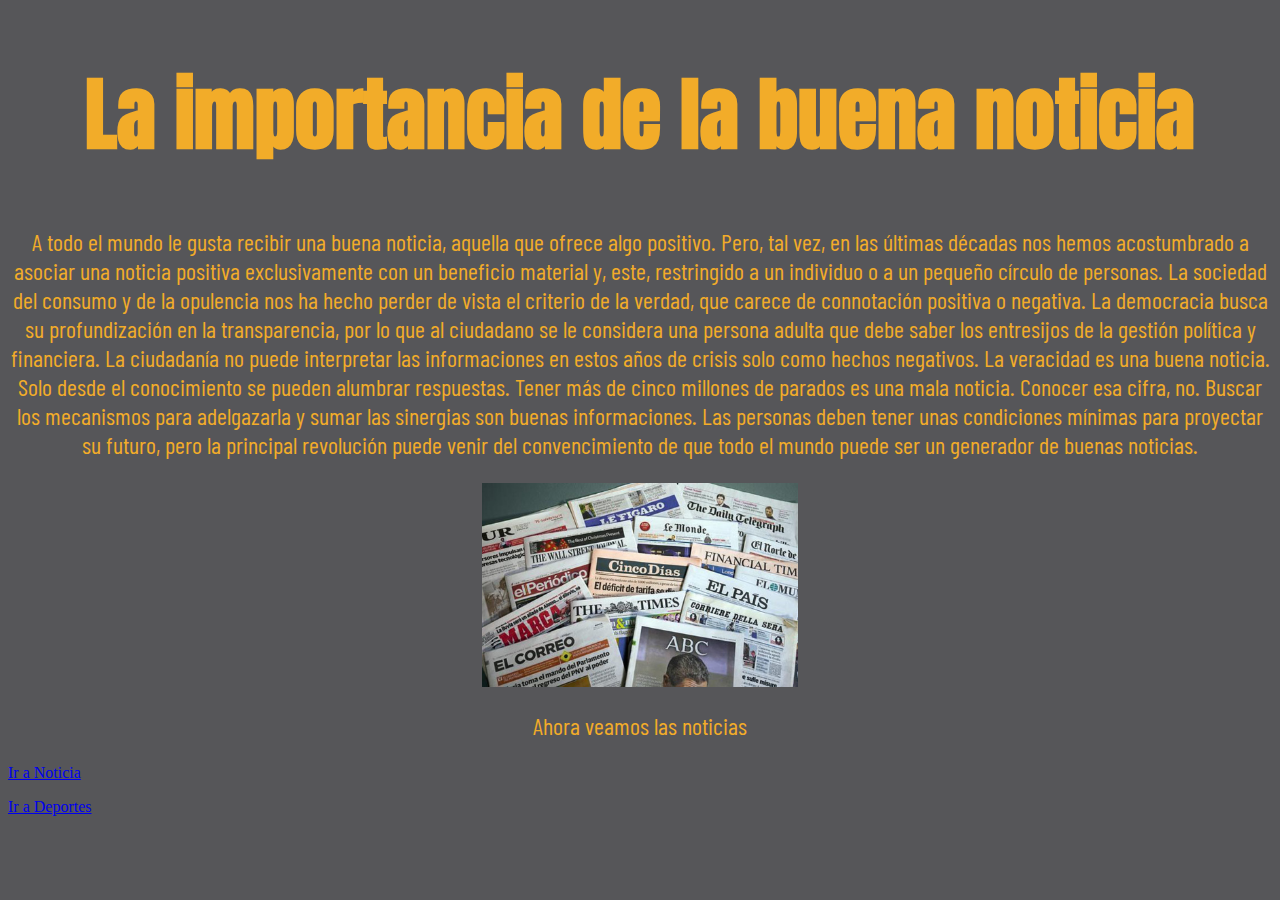
<file: Noticia complea/index.html>
<!doctype html>
<html>
<head>
<meta charset="utf-8">
<title>NOTICIA</title>
	<link rel="stylesheet" href="Estilo/estilo.css"
</head>

<body>
	
	<h1>La importancia de la buena noticia</h1>
	<p class="alternativo"> A todo el mundo le gusta recibir una buena noticia, aquella que ofrece algo positivo. Pero, tal vez, en las últimas décadas nos hemos acostumbrado a asociar una noticia positiva exclusivamente con un beneficio material y, este, restringido a un individuo o a un pequeño círculo de personas. La sociedad del consumo y de la opulencia nos ha hecho perder de vista el criterio de la verdad, que carece de connotación positiva o negativa.

La democracia busca su profundización en la transparencia, por lo que al ciudadano se le considera una persona adulta que debe saber los entresijos de la gestión política y financiera. La ciudadanía no puede interpretar las informaciones en estos años de crisis solo como hechos negativos. La veracidad es una buena noticia. Solo desde el conocimiento se pueden alumbrar respuestas. Tener más de cinco millones de parados es una mala noticia. Conocer esa cifra, no. Buscar los mecanismos para adelgazarla y sumar las sinergias son buenas informaciones. Las personas deben tener unas condiciones mínimas para proyectar su futuro, pero la principal revolución puede venir del convencimiento de que todo el mundo puede ser un generador de buenas noticias.</p>
	<img src="imagenes/abc-es-13-930x600.jpg" class="imagenalcentro">
	<p class="noticias"> Ahora veamos las noticias</p>
</body>
	<body  bgcolor="#565659"></body>
	<a href="Noticia/index.html"> Ir a Noticia</p>
	<a href="Deportes/index.html"> Ir a Deportes</p>
</html>
</file>
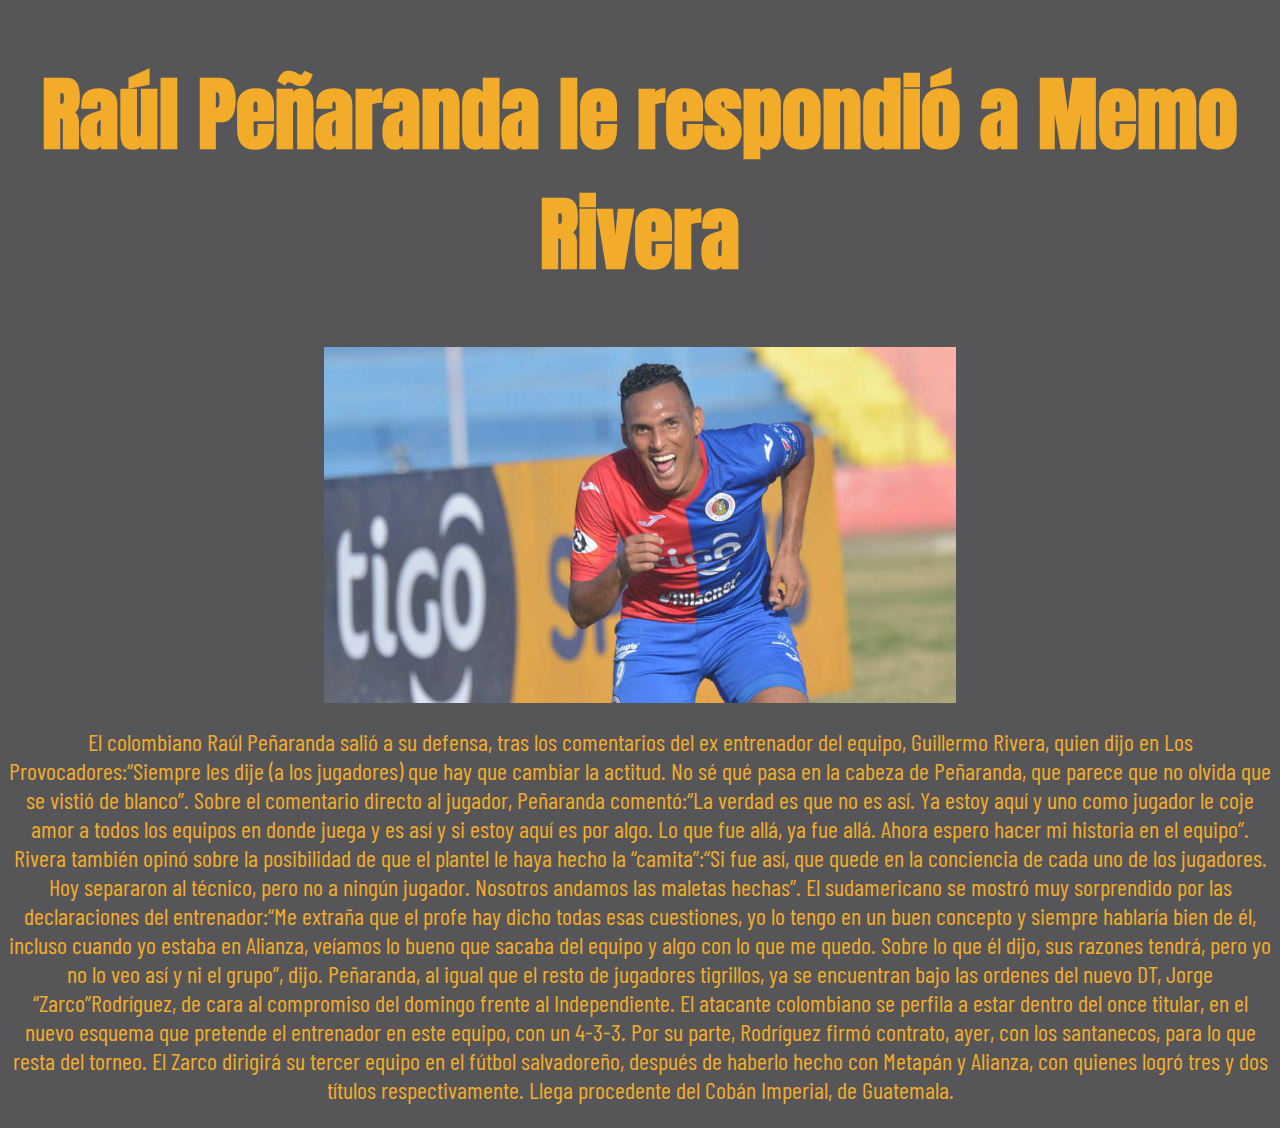
<file: Noticia complea/Deportes/index.html>
<!doctype html>
<html>
<head>
<meta charset="utf-8">
<title>Deportes</title>
<link rel="stylesheet" href="Estilo/estilo.css"
</head>

<body>
	<h1>Raúl Peñaranda le respondió a Memo Rivera</h1>
	<img src="imagenes/Peñaranda-OK.jpg" class="imagenalcentro">
	<p class="alternativo"> El colombiano Raúl Peñaranda salió a su defensa, tras los comentarios del ex entrenador del equipo, Guillermo Rivera, quien dijo en Los Provocadores:“Siempre les dije (a los jugadores) que hay que cambiar la actitud. No sé qué pasa en la cabeza de Peñaranda, que parece que no olvida que se vistió de blanco”.

Sobre el comentario directo al jugador, Peñaranda comentó:“La verdad es que no es así. Ya estoy aquí y uno como jugador le coje amor a todos los equipos en donde juega y es así y si estoy aquí es por algo. Lo que fue allá, ya fue allá. Ahora espero hacer mi historia en el equipo”.

Rivera también opinó sobre la posibilidad de que el plantel le haya hecho la “camita”:“Si fue así, que quede en la conciencia de cada uno de los jugadores. Hoy separaron al técnico, pero no a ningún jugador. Nosotros andamos las maletas hechas”.

El sudamericano se mostró muy sorprendido por las declaraciones del entrenador:“Me extraña que el profe hay dicho todas esas cuestiones, yo lo tengo en un buen concepto y siempre hablaría bien de él, incluso cuando yo estaba en Alianza, veíamos lo bueno que sacaba del equipo y algo con lo que me quedo. Sobre lo que él dijo, sus razones tendrá, pero yo no lo veo así y ni el grupo”, dijo.

Peñaranda, al igual que el resto de jugadores tigrillos, ya se encuentran bajo las ordenes del nuevo DT, Jorge “Zarco”Rodríguez, de cara al compromiso del domingo frente al Independiente.

El atacante colombiano se perfila a estar dentro del once titular, en el nuevo esquema que pretende el entrenador en este equipo, con un 4-3-3.

Por su parte, Rodríguez firmó contrato, ayer, con los santanecos, para lo que resta del torneo.

El Zarco dirigirá su tercer equipo en el fútbol salvadoreño, después de haberlo hecho con Metapán y Alianza, con quienes logró tres y dos títulos respectivamente. Llega procedente del Cobán Imperial, de Guatemala.</p>
		
</body>
	<body bgcolor="#565659"></body>
</html>
</file>
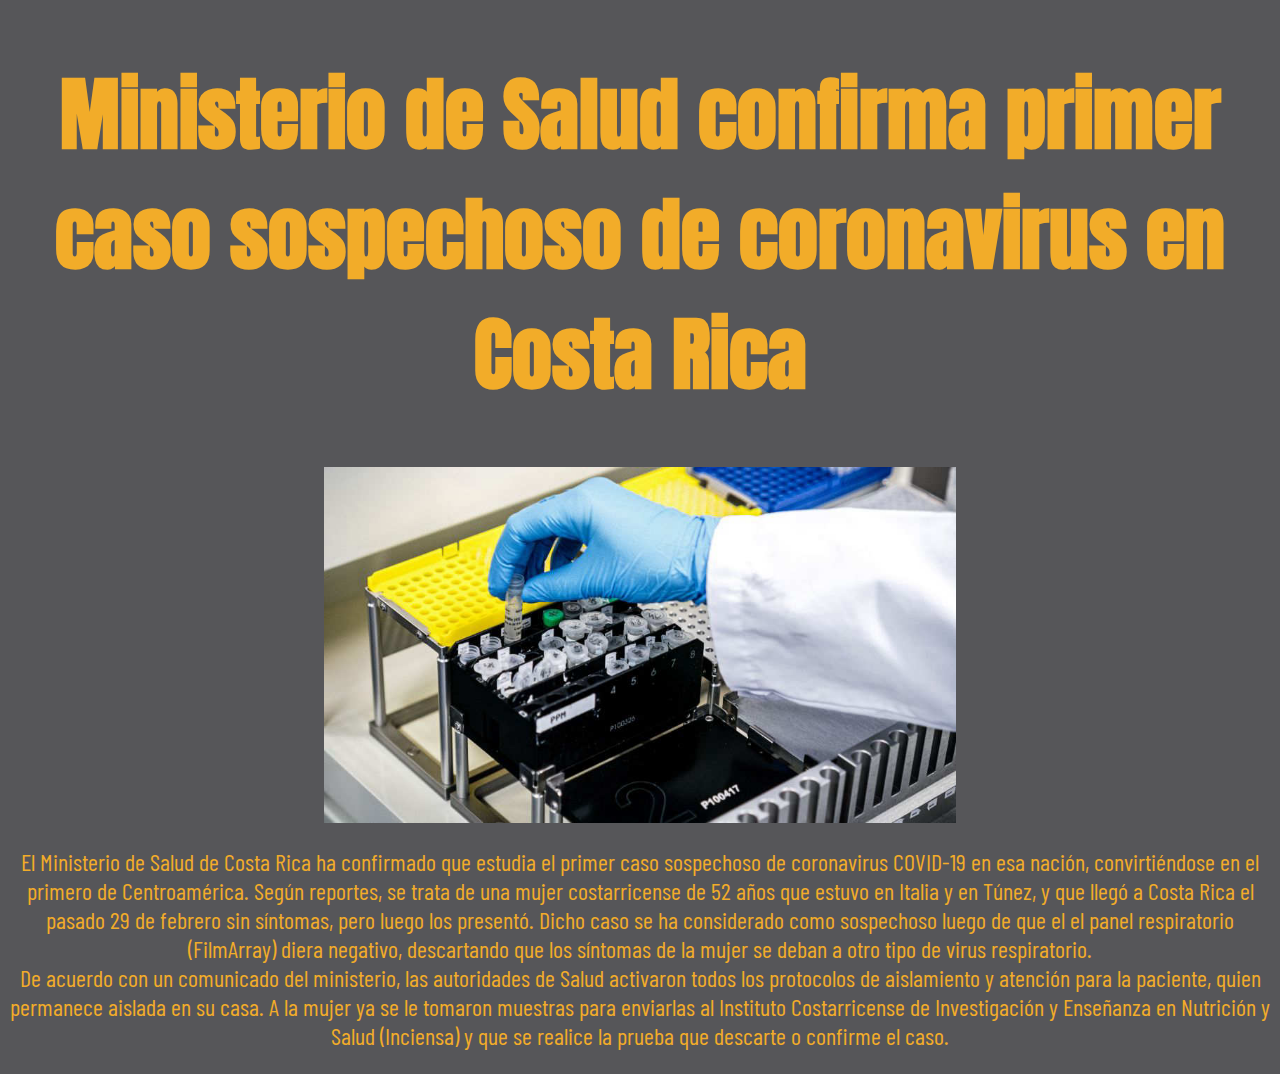
<file: Noticia complea/Noticia/index.html>
<!doctype html>
<html>
<head>
<meta charset="utf-8">
<title>Informativo</title>
	<link rel="stylesheet" href="estilo/estilo.css"
</head>

<body>
	<h1>Ministerio de Salud confirma primer caso sospechoso de coronavirus en Costa Rica</h1>
	<img src="imagen/Coronavirus-12.jpg" class="imagenalcentro">
	<p class="alternativo">El Ministerio de Salud de Costa Rica ha confirmado que estudia el primer caso sospechoso de coronavirus COVID-19 en esa nación, convirtiéndose en el primero de Centroamérica.

Según reportes, se trata de una mujer costarricense de 52 años que estuvo en Italia y en Túnez, y que llegó a Costa Rica el pasado 29 de febrero sin síntomas, pero luego los presentó.

Dicho caso se ha considerado como sospechoso luego de que el el panel respiratorio (FilmArray) diera negativo, descartando que los síntomas de la mujer se deban a otro tipo de virus respiratorio.
	<br>
	De acuerdo con un comunicado del ministerio, las autoridades de Salud activaron todos los protocolos de aislamiento y atención para la paciente, quien permanece aislada en su casa.

A la mujer ya se le tomaron muestras para enviarlas al Instituto Costarricense de Investigación y Enseñanza en Nutrición y Salud (Inciensa) y que se realice la prueba que descarte o confirme el caso.</p>
</body>
	<body bgcolor="#565659"></body>
</html>
</file>
<file: Noticia complea/Estilo/estilo.css>
@charset "utf-8";
@import url('https://fonts.googleapis.com/css?family=Anton&display=swap');
@import url('https://fonts.googleapis.com/css?family=Barlow+Condensed&display=swap');
/* CSS Document */
h1 {text-align:center;
	color: #F2AC29;
	font-family: 'Anton', sans-serif;
	font-size: 5em
}
p.alternativo {color: #F2AC29;
text-align: justify;
text-align: center;
font-family: 'Barlow Condensed', sans-serif;
font-size: 1.5em}
.imagenalcentro{display: block;
margin-left:auto;
margin-right: auto;
width: 25%;}
p.noticias {color: #F2AC29;
text-align: justify;
text-align: center;
font-family: 'Barlow Condensed', sans-serif;
font-size: 1.5em}
a.direccion
 {color: #F2AC29;
text-align: justify;
text-align: center;
font-family: 'Barlow Condensed', sans-serif;
font-size: 1.5em}
</file>
<file: Noticia complea/Deportes/Estilo/estilo.css>
@charset "utf-8";
@import url('https://fonts.googleapis.com/css?family=Anton&display=swap');
@import url('https://fonts.googleapis.com/css?family=Barlow+Condensed&display=swap');
/* CSS Document */
h1 {text-align:center;
	color: #F2AC29;
	font-family: 'Anton', sans-serif;
	font-size: 5em}
.imagenalcentro{display: block;
margin-left:auto;
margin-right: auto;
width: 50%;}
p.alternativo {color: #F2AC29;
text-align: justify;
text-align: center;
font-family: 'Barlow Condensed', sans-serif;
font-size: 1.5em}
</file>
<file: Noticia complea/Noticia/estilo/estilo.css>
@charset "utf-8";
@import url('https://fonts.googleapis.com/css?family=Anton&display=swap');
@import url('https://fonts.googleapis.com/css?family=Barlow+Condensed&display=swap');
/* CSS Document */
h1 {text-align:center;
	color: #F2AC29;
	font-family: 'Anton', sans-serif;
	font-size: 5em}
.imagenalcentro{display: block;
margin-left:auto;
margin-right: auto;
width: 50%;}
p.alternativo {color: #F2AC29;
text-align: justify;
text-align: center;
font-family: 'Barlow Condensed', sans-serif;
font-size: 1.5em}
</file>
